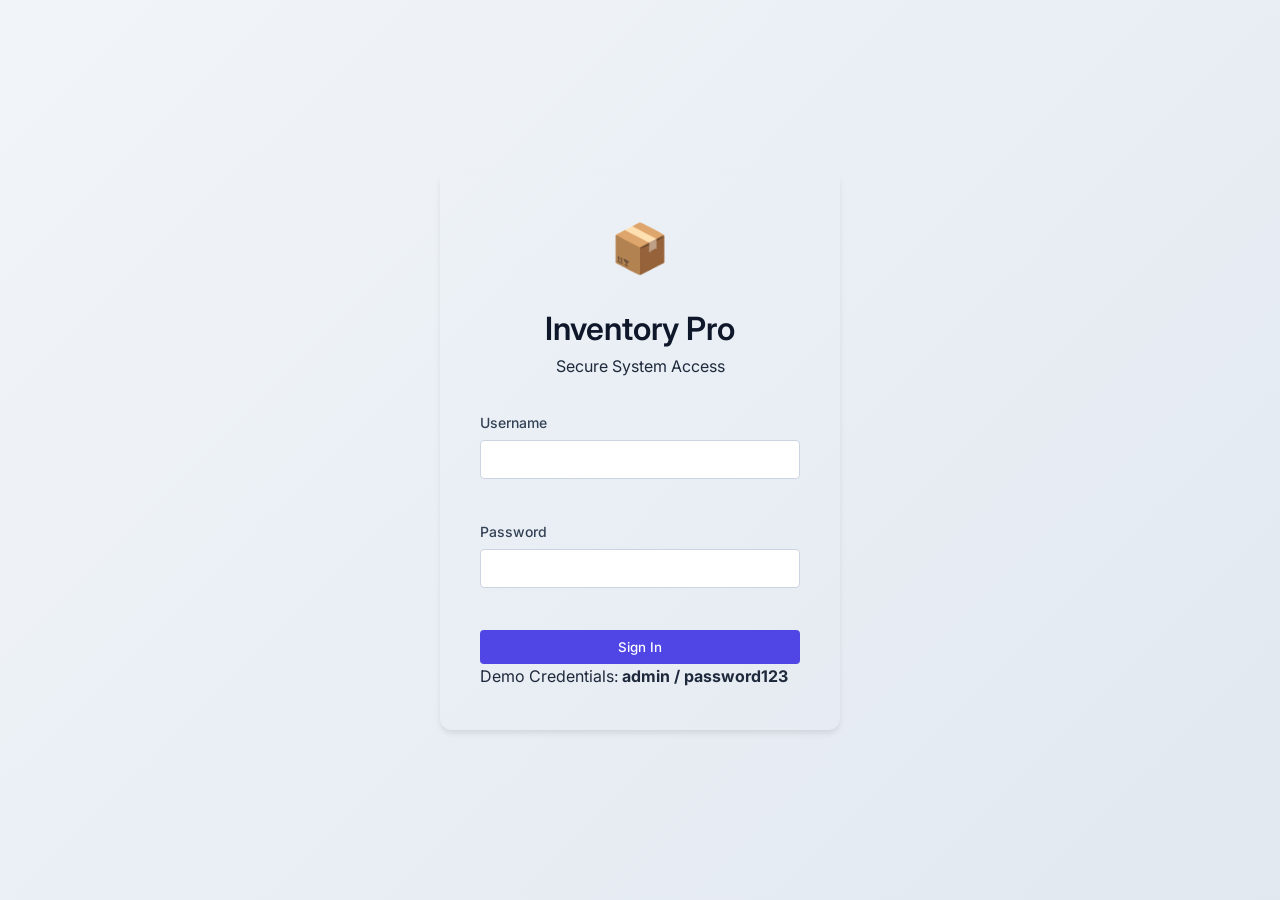
<file: index.html>
<!DOCTYPE html>
<html lang="en">
<head>
  <meta charset="UTF-8">
  <meta name="viewport" content="width=device-width, initial-scale=1.0">
  <title>Inventory Pro - Login</title>
  <link href="https://fonts.googleapis.com/css2?family=Inter:wght@400;600&display=swap" rel="stylesheet">
  <link rel="stylesheet" href="css/base.css">
  <link rel="stylesheet" href="css/layout.css">
  <link rel="stylesheet" href="css/components.css">
</head>
<body class="login-page">
  <main class="login-container">
    <div class="login-card">
      <div class="login-header">
        <div class="logo">📦</div>
        <h1>Inventory Pro</h1>
        <p>Secure System Access</p>
      </div>
      <form id="loginForm" class="login-form">
        <div class="form-group">
          <label for="username">Username</label>
          <input type="text" id="username" name="username" required autocomplete="username">
          <span class="error-msg" id="usernameError"></span>
        </div>
        <div class="form-group">
          <label for="password">Password</label>
          <input type="password" id="password" name="password" required autocomplete="current-password">
          <span class="error-msg" id="passwordError"></span>
        </div>
        <button type="submit" class="btn btn-primary btn-block" id="loginBtn">Sign In</button>
      </form>
      <div class="login-footer">
        <p>Demo Credentials: <strong>admin / password123</strong></p>
      </div>
    </div>
  </main>
  <script src="js/utils.js"></script>
  <script src="js/storage.js"></script>
  <script src="js/auth.js"></script>
  <script src="js/dashboard.js"></script>
  <script src="js/inventory.js"></script>
  <script src="js/app.js"></script>
</body>
</html>
</file>
<file: css/base.css>
:root {
  --color-primary: #4f46e5;
  --color-primary-hover: #4338ca;
  --color-success: #10b981;
  --color-warning: #f59e0b;
  --color-danger: #ef4444;
  --color-danger-hover: #dc2626;

  --color-slate-50: #f8fafc;
  --color-slate-100: #f1f5f9;
  --color-slate-200: #e2e8f0;
  --color-slate-300: #cbd5e1;
  --color-slate-400: #94a3b8;
  --color-slate-500: #64748b;
  --color-slate-600: #475569;
  --color-slate-700: #334155;
  --color-slate-800: #1e293b;
  --color-slate-900: #0f172a;

  --font-family: 'Inter', sans-serif;
  --spacing-base: 8px;
  --radius-sm: 4px;
  --radius-md: 8px;
  --radius-lg: 12px;
  --shadow-sm: 0 1px 3px rgba(0,0,0,0.1);
  --shadow-md: 0 4px 6px -1px rgba(0,0,0,0.1);
  --shadow-lg: 0 10px 15px -3px rgba(0,0,0,0.1);
  --transition-speed: 200ms;
}

* { box-sizing: border-box; margin: 0; padding: 0; }
body { font-family: var(--font-family); background-color: var(--color-slate-50); color: var(--color-slate-800); line-height: 1.6; font-size: 16px; }
h1, h2, h3, h4 { font-weight: 600; color: var(--color-slate-900); }
a { text-decoration: none; color: var(--color-primary); }
ul { list-style: none; }
button { font-family: inherit; }
</file>
<file: css/layout.css>
/* Login layout */
.login-page { display: flex; align-items: center; justify-content: center; min-height: 100vh; background: linear-gradient(135deg, var(--color-slate-100), var(--color-slate-200)); padding: 24px; }
.login-container { width: 100%; max-width: 400px; }
.login-header { text-align: center; margin-bottom: 32px; }
.login-header .logo { font-size: 48px; margin-bottom: 16px; }

/* Dashboard layout */
.app-body { display: flex; height: 100vh; overflow: hidden; }
.sidebar { width: 260px; background: white; border-right: 1px solid var(--color-slate-200); display: flex; flex-direction: column; flex-shrink: 0; transition: transform 0.3s; z-index: 40; }
.sidebar-brand { height: 64px; display: flex; align-items: center; padding: 0 24px; font-weight: 600; font-size: 18px; border-bottom: 1px solid var(--color-slate-100); }
.sidebar-brand .logo { margin-right: 12px; }
.sidebar-nav { flex: 1; padding: 24px 0; }
.nav-link { display: block; padding: 12px 24px; color: var(--color-slate-600); font-weight: 500; transition: all var(--transition-speed); }
.nav-link:hover, .nav-link.active { background: var(--color-slate-50); color: var(--color-primary); border-right: 3px solid var(--color-primary); }
.sidebar-footer { padding: 16px 24px; border-top: 1px solid var(--color-slate-100); display: flex; align-items: center; justify-content: space-between; }
.user-profile { display: flex; align-items: center; gap: 8px; font-size: 14px; font-weight: 500; }
.avatar { width: 32px; height: 32px; background: var(--color-primary); color: white; border-radius: 50%; display: flex; align-items: center; justify-content: center; }

.main-content { flex: 1; display: flex; flex-direction: column; min-width: 0; overflow: hidden; }
.topbar { height: 64px; background: white; border-bottom: 1px solid var(--color-slate-200); display: flex; align-items: center; padding: 0 24px; justify-content: space-between; flex-shrink: 0; }
.global-search input { width: 300px; padding: 8px 16px; border: 1px solid var(--color-slate-300); border-radius: 20px; outline: none; }
.global-search input:focus { border-color: var(--color-primary); }
.view-container { flex: 1; overflow-y: auto; padding: 24px; }
.view-header { display: flex; justify-content: space-between; align-items: center; margin-bottom: 24px; }

.mobile-menu-btn { display: none; background: none; border: none; font-size: 24px; cursor: pointer; color: var(--color-slate-600); }

@media (max-width: 768px) {
  .app-body { flex-direction: column; }
  .sidebar { position: fixed; top: 0; left: -260px; height: 100%; box-shadow: var(--shadow-lg); }
  .sidebar.open { transform: translateX(260px); }
  .mobile-menu-btn { display: block; margin-right: 16px; }
  .global-search input { width: 100%; max-width: 200px; }
}

/* Grids */
.stats-grid { display: grid; grid-template-columns: repeat(auto-fit, minmax(200px, 1fr)); gap: 24px; margin-bottom: 24px; }
.dashboard-content { display: grid; grid-template-columns: 2fr 1fr; gap: 24px; }
@media (max-width: 1024px) { .dashboard-content { grid-template-columns: 1fr; } }
</file>
<file: css/components.css>
/* Cards */
.card { background: white; border-radius: var(--radius-md); box-shadow: var(--shadow-sm); }
.login-card { padding: 40px; box-shadow: var(--shadow-md); border-radius: var(--radius-lg); }
.card-header { padding: 16px 24px; border-bottom: 1px solid var(--color-slate-100); }
.card-body { padding: 24px; }
.stat-card { padding: 24px; border-radius: var(--radius-md); display: flex; flex-direction: column; }
.stat-title { color: var(--color-slate-500); font-size: 14px; margin-bottom: 8px; }
.stat-value { font-size: 28px; font-weight: 600; color: var(--color-slate-900); }

/* Buttons */
.btn { display: inline-block; padding: 8px 16px; border-radius: var(--radius-sm); font-weight: 500; cursor: pointer; border: 1px solid transparent; transition: all var(--transition-speed); text-align: center; }
.btn-primary { background: var(--color-primary); color: white; }
.btn-primary:hover { background: var(--color-primary-hover); }
.btn-secondary { background: white; color: var(--color-slate-700); border-color: var(--color-slate-300); }
.btn-secondary:hover { background: var(--color-slate-50); }
.btn-danger { background: var(--color-danger); color: white; }
.btn-danger:hover { background: var(--color-danger-hover); }
.btn-text { background: none; color: var(--color-slate-600); padding: 0; }
.btn-text:hover { color: var(--color-primary); }
.btn-sm { padding: 4px 12px; font-size: 14px; }
.btn-block { width: 100%; display: block; }
.btn-icon { background: none; border: none; cursor: pointer; color: var(--color-slate-500); padding: 4px; border-radius: 4px; }
.btn-icon:hover { color: var(--color-primary); background: var(--color-slate-100); }

/* Forms */
.form-group { margin-bottom: 20px; }
label { display: block; margin-bottom: 6px; font-size: 14px; font-weight: 500; color: var(--color-slate-700); }
input[type="text"], input[type="password"], input[type="number"], select { width: 100%; padding: 10px; border: 1px solid var(--color-slate-300); border-radius: var(--radius-sm); font-family: inherit; font-size: 14px; transition: border-color var(--transition-speed); }
input:focus, select:focus { outline: none; border-color: var(--color-primary); }
input.invalid { border-color: var(--color-danger); }
.error-msg { display: block; color: var(--color-danger); font-size: 12px; margin-top: 4px; min-height: 18px; }
.help-text { display: block; color: var(--color-slate-500); font-size: 12px; margin-top: 4px; }

.form-row { display: flex; gap: 24px; }
.form-group.half { flex: 1; }
.form-group.third { flex: 1; }
@media (max-width: 600px) { .form-row { flex-direction: column; gap: 0; } }

/* Tables */
.table-container { overflow-x: auto; }
.data-table { width: 100%; border-collapse: collapse; text-align: left; }
.data-table th, .data-table td { padding: 16px 24px; border-bottom: 1px solid var(--color-slate-100); font-size: 14px; }
.data-table th { font-weight: 600; color: var(--color-slate-600); cursor: pointer; user-select: none; }
.data-table th:hover { color: var(--color-slate-900); }
.data-table tbody tr:hover { background-color: var(--color-slate-50); }

/* Filters Bar */
.filters-bar { padding: 16px 24px; border-bottom: 1px solid var(--color-slate-100); display: flex; gap: 16px; align-items: center; }
.filters-bar input { flex: 1; max-width: 300px; }
.filters-bar select { width: 160px; }

/* Badges */
.badge { padding: 4px 8px; border-radius: 12px; font-size: 12px; font-weight: 500; display: inline-block; }
.badge-category { background: var(--color-slate-100); color: var(--color-slate-700); text-transform: capitalize; }
.text-danger { color: var(--color-danger); }
.text-warning { color: var(--color-warning); }
.text-success { color: var(--color-success); }

/* Quantity Bar indicator */
.qty-wrapper { display: flex; align-items: center; gap: 8px; }
.qty-bar { width: 60px; height: 6px; background: var(--color-slate-200); border-radius: 3px; overflow: hidden; }
.qty-fill { height: 100%; background: var(--color-success); border-radius: 3px; }
.qty-fill.warning { background: var(--color-warning); }
.qty-fill.danger { background: var(--color-danger); }

/* Modals */
.modal-overlay { position: fixed; inset: 0; background: rgba(15,23,42,0.6); z-index: 100; display: flex; align-items: center; justify-content: center; backdrop-filter: blur(2px); }
.modal-content { background: white; width: 100%; max-width: 400px; border-radius: var(--radius-lg); padding: 32px; box-shadow: var(--shadow-lg); }
.modal-title { margin-bottom: 16px; }
.modal-actions { display: flex; justify-content: flex-end; gap: 12px; margin-top: 24px; }

/* Toasts */
.toast-container { position: fixed; bottom: 24px; right: 24px; z-index: 200; display: flex; flex-direction: column; gap: 8px; }
.toast { background: white; border-left: 4px solid var(--color-primary); padding: 16px 24px; border-radius: var(--radius-sm); box-shadow: var(--shadow-md); animation: slideInX 0.3s ease; }
.toast.success { border-left-color: var(--color-success); }
.toast.error { border-left-color: var(--color-danger); }
.toast.warning { border-left-color: var(--color-warning); }

/* Activity Feed */
.activity-feed li { padding: 12px 0; border-bottom: 1px solid var(--color-slate-100); font-size: 14px; display: flex; gap: 12px; }
.activity-feed li:last-child { border: none; }
.activity-time { color: var(--color-slate-500); font-size: 12px; margin-top: 4px; }

@keyframes slideInX { from { transform: translateX(100%); opacity: 0; } to { transform: translateX(0); opacity: 1; } }
@keyframes shake { 0%, 100% { transform: translateX(0); } 25% { transform: translateX(-5px); } 75% { transform: translateX(5px); } }
.shake { animation: shake 0.3s ease-in-out; }
</file>
